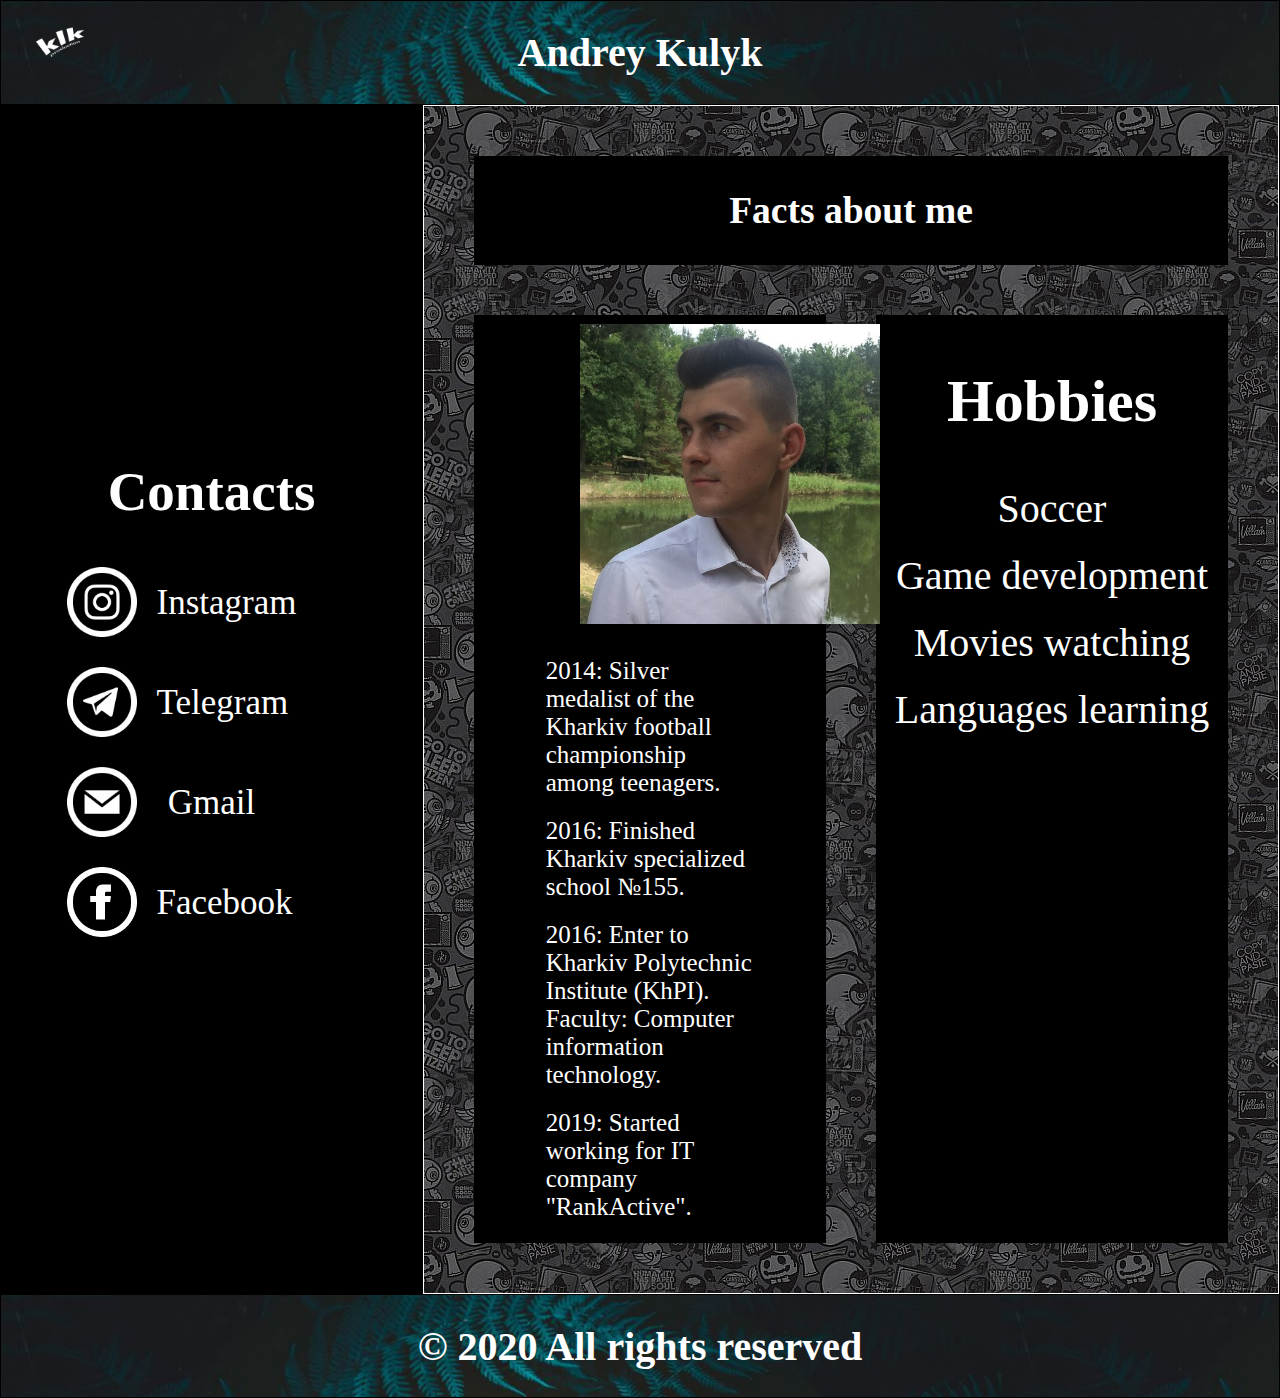
<file: LabaratoryWork1/index.html>
﻿<!DOCTYPE html>
<html lang="en">

<head>
  <meta charset="UTF-8" />
  <meta name="author" content="Andrey klk" />
  <link href="style.css" rel="stylesheet">  
  <title>Labaratory work#1</title>

<body>
  <table id="outer-table">
    <tr>
      <td id="header" colspan="3">
        <img src="images/klkprod.png" alt="klkph" width="40" height="40" />
        <h1>Andrey Kulyk</h1>
      </td>
    </tr>

    <tr id="middle">
      <td id="left">
        <h2>Contacts</h2>
        <a id="instagram" href="https://www.instagram.com/andrey.klk" target="_blank">Instagram</a>
        <a id="telegram" href="tg://resolve?domain=andreyklk">Telegram</a>
        <a id="email" href="mailto:andrey.klk.1999@gmail.com">Gmail</a>
        <a id="facebook" href="https://www.facebook.com/klk.andrey" target="_blank">Facebook</a>
      </td>
      <td id="right">
        <table id="inner-table">
          <tr id="first-line">
            <td id="topline" colspan="2">
              <h2>Facts about me</h2>
            </td>
          </tr>
          <tr id="second-line">
            <td id="first-column">
             
              <img src="images/myph.jpg" alt="andrey" width="300" height="300" /> 
              <p> 2014: Silver medalist of the Kharkiv football championship among teenagers.</p>
              <p> 2016: Finished Kharkiv specialized school №155.</p>
              <p> 2016: Enter to Kharkiv Polytechnic Institute (KhPI). Faculty: Computer information technology.</p>
              <p> 2019: Started working for IT company "RankActive".</p>
            </td>
            <td id="second-column">
              <h2>Hobbies</h2>
              <ul>
                <li>Soccer</li>
                <li>Game development</li>
                <li>Movies watching</li>
                <li>Languages learning</li>
              </ul>
            </td>
          </tr>
        </table>

      </td>
    </tr>

    <tr>
      <td id="footer" colspan="3">
        <h1>© 2020 All rights reserved</h1>
      </td>
    </tr>
  </table>
</body>

</html>
</file>
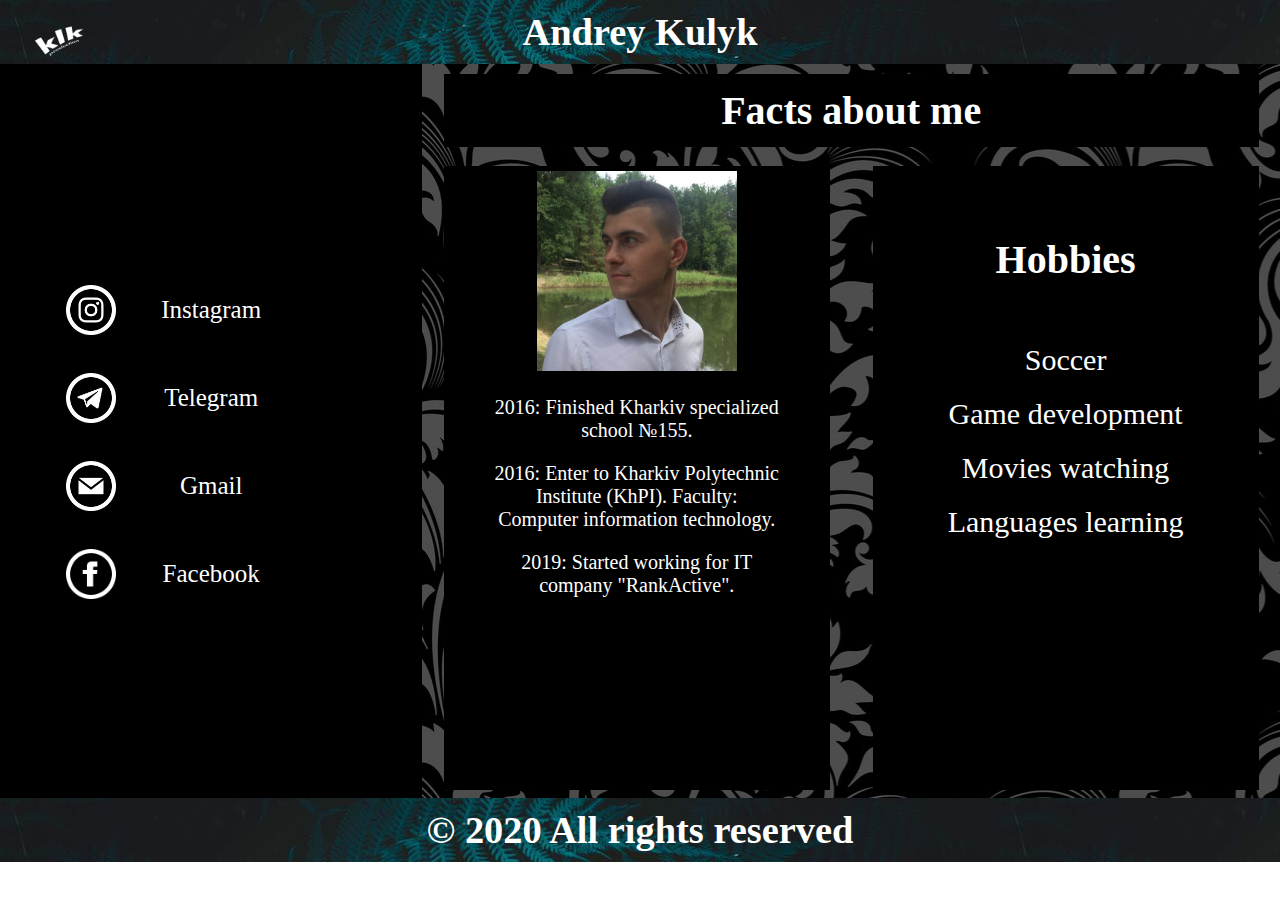
<file: LabaratoryWork2/index.html>
﻿<!DOCTYPE html>
<html lang="en">

<head>
  <meta charset="UTF-8" />
  <meta name="author" content="Andrey klk" />
  <link href="style.css" rel="stylesheet">
  <title>Labaratory work#1</title>

<body>
  <header>
    <img src="images/klkprod.png" alt="klkph" width="40" height="40" />
    <h1>Andrey Kulyk</h1>
  </header>


  <article>
    <div id="left">
      <h3>Contacts</h3>
      <a id="instagram" href="https://www.instagram.com/andrey.klk" target="_blank">Instagram</a>
      <a id="telegram" href="tg://resolve?domain=andreyklk">Telegram</a>
      <a id="email" href="mailto:andrey.klk.1999@gmail.com">Gmail</a>
      <a id="facebook" href="https://www.facebook.com/klk.andrey" target="_blank">Facebook</a>
    </div>

    <div id="right">
      <div id="topline">
        <h2>Facts about me</h2>
      </div>

      <div id="first-column">
        <img src="images/myph.jpg" alt="andrey" width="200" height="200" />
        <p> 2016: Finished Kharkiv specialized school №155.</p>
        <p> 2016: Enter to Kharkiv Polytechnic Institute (KhPI). Faculty: Computer information technology.</p>
        <p> 2019: Started working for IT company "RankActive".</p>
      </div>

      <div id="second-column">
        <h3>Hobbies</h3>
        <ul>
          <li>Soccer</li>
          <li>Game development</li>
          <li>Movies watching</li>
          <li>Languages learning</li>
        </ul>
      </div>  
    </div>
  </article>

  <footer>
    <h1>© 2020 All rights reserved</h1>
  </footer>
</body>

</html>
</file>
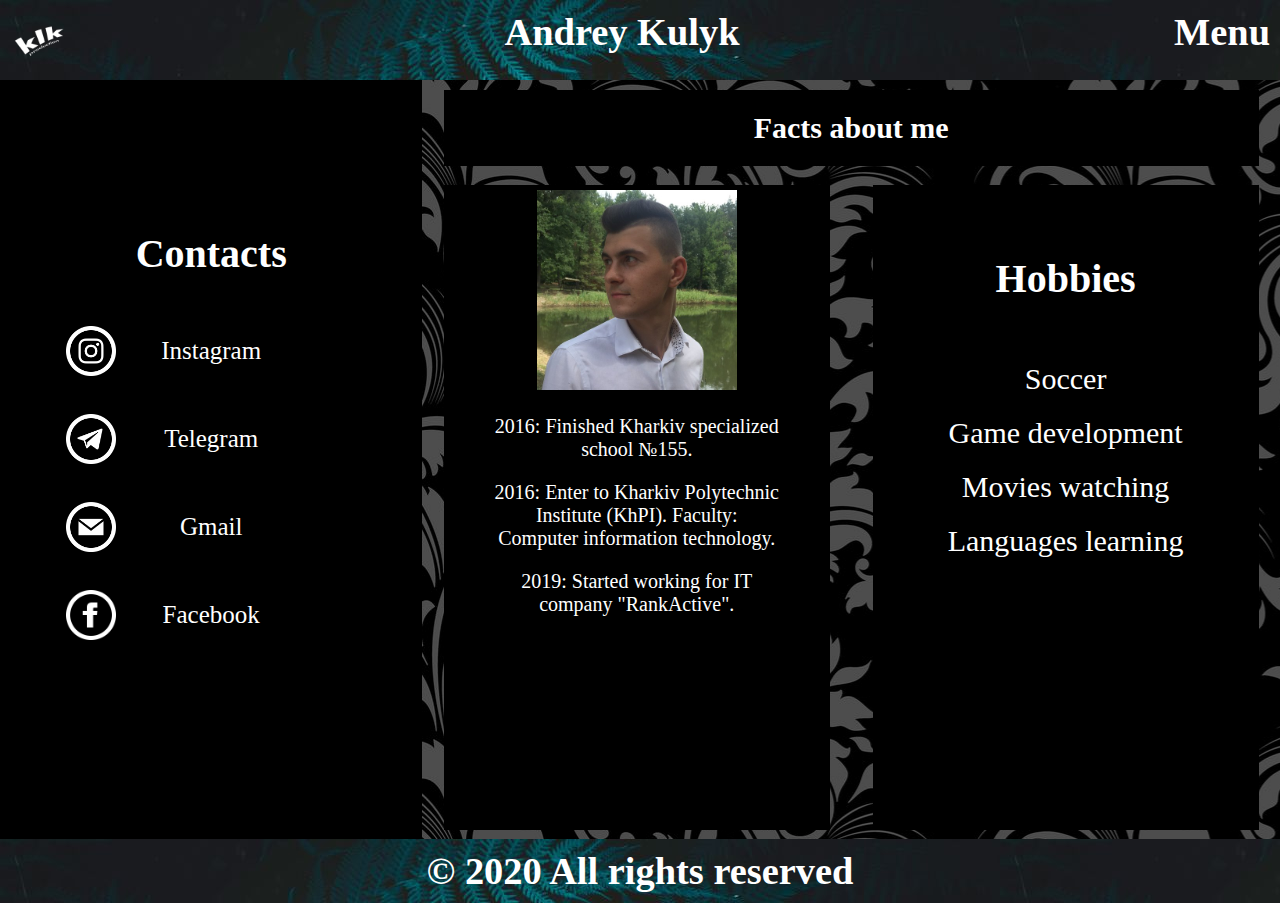
<file: LabaratoryWork3/index.html>
﻿<!DOCTYPE html>
<html lang="en">

<head>
  <meta charset="UTF-8" />
  <meta name="author" content="Andrey klk" />
  <link href="style.css" rel="stylesheet">
  <title>Labaratory work#1</title>

<body>
  <header>
    <img src="images/klkprod.png" alt="klkph" width="40" height="40" />
    <h1>Andrey Kulyk</h1>
    <div id ="menu-button">
      <h3>Menu</h3>
      <ul id="submenu">
        <li><a href="#">Resume</a></li>
        <li><a href="../LabaratoryWork4/indeximage.html#">Picture</a></li>
		<li><a href="../LabaratoryWork5/gallery.html#">Gallery</a></li>
      </ul>
  </header>


  <article>
    <div id="left">
      <h3>Contacts</h3>
      <a id="instagram" href="https://www.instagram.com/andrey.klk" target="_blank">Instagram</a>
      <a id="telegram" href="tg://resolve?domain=andreyklk">Telegram</a>
      <a id="email" href="mailto:andrey.klk.1999@gmail.com">Gmail</a>
      <a id="facebook" href="https://www.facebook.com/klk.andrey" target="_blank">Facebook</a>
    </div>

    <div id="right">
      <div id="topline">
        <h3>Facts about me</h3>
      </div>

      <div id="first-column">
        <img src="images/myph.jpg" alt="andrey" width="200" height="200" />
        <p> 2016: Finished Kharkiv specialized school №155.</p>
        <p> 2016: Enter to Kharkiv Polytechnic Institute (KhPI). Faculty: Computer information technology.</p>
        <p> 2019: Started working for IT company "RankActive".</p>
      </div>

      <div id="second-column">
        <h3>Hobbies</h3>
        <ul>
          <li>Soccer</li>
          <li>Game development</li>
          <li>Movies watching</li>
          <li>Languages learning</li>
        </ul>
      </div>  
    </div>
  </article>

  <footer>
    <h1>© 2020 All rights reserved</h1>
  </footer>
</body>

</html>
</file>
<file: LabaratoryWork4/indeximage.html>
﻿<!DOCTYPE html>
<html lang="en">

<head>
  <meta charset="UTF-8" />
  <meta name="author" content="Andrey klk" />
  <link href="style2.css" rel="stylesheet">
  <title>Labaratory work#4</title>

<body>
  <div class='flag--switzerland'></div>
</body>

</html>
</file>
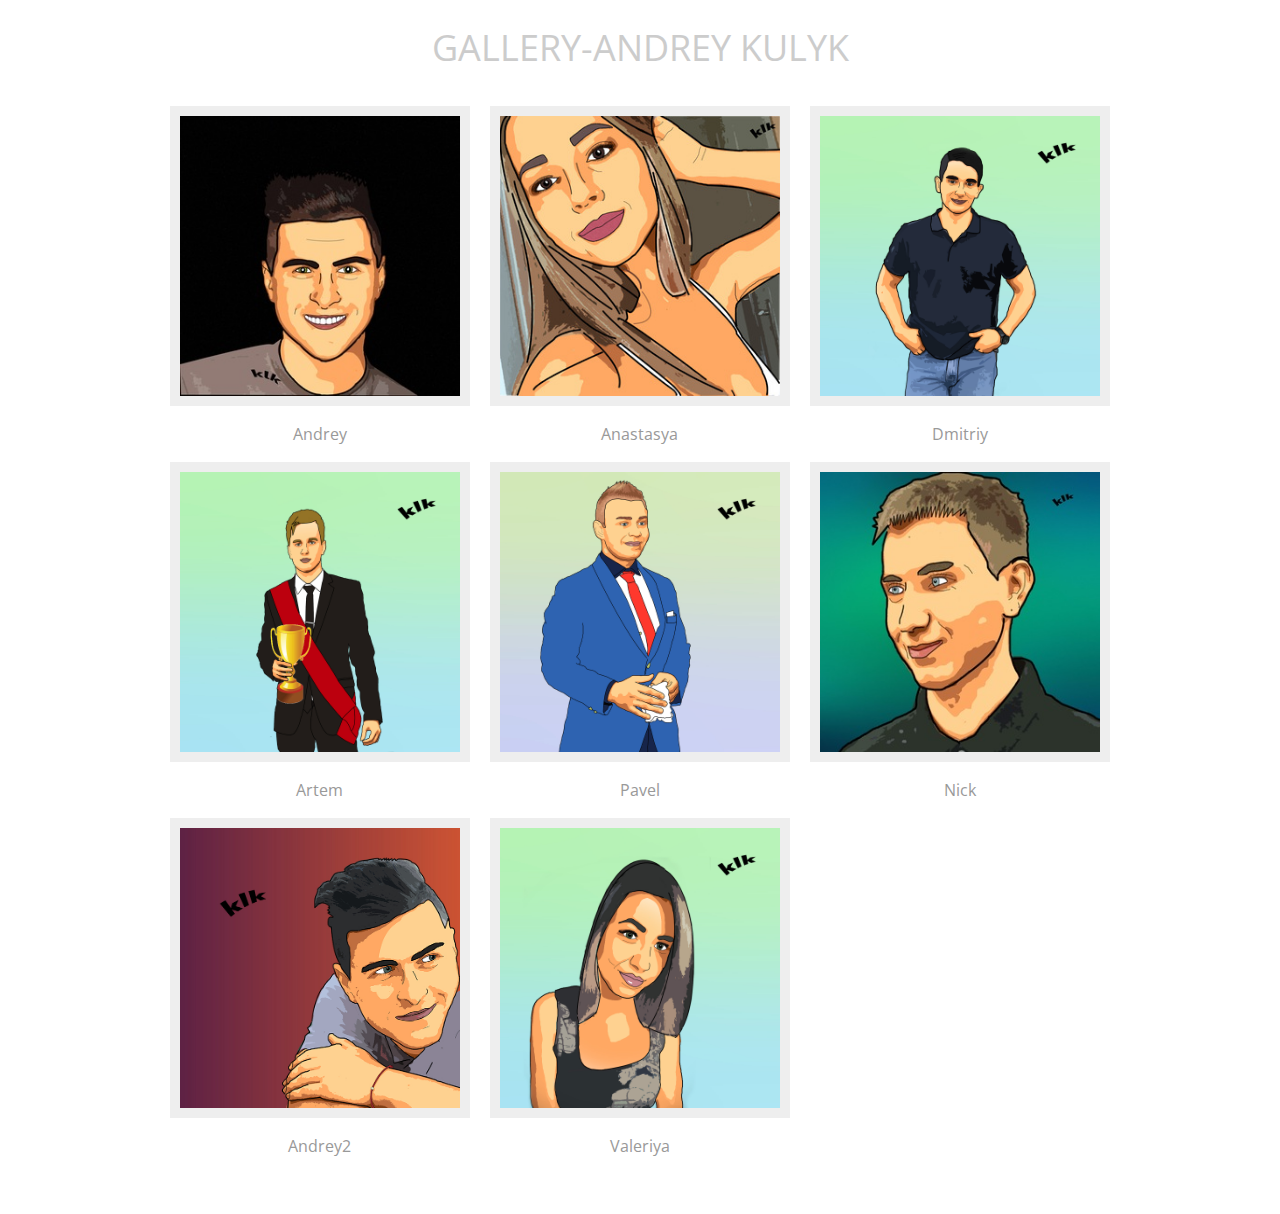
<file: LabaratoryWork5/gallery.html>
<!DOCTYPE html>
<html>
    
	<head>
		<title>Photo Gallery — Kulyk</title>
		<meta name="viewport" content="width=device-width, initial-scale=1.0">
        <meta charset="utf-8">
        <link href="css/reset.css" rel="stylesheet">
        <link href="lightbox/css/lightbox.min.css" rel="stylesheet">
        <link href="https://fonts.googleapis.com/css?family=Open+Sans:300" rel="stylesheet">
		<link href="css/style.css" rel="stylesheet">
	</head>
    
    <body>
        
        <div class="container">
        
            <h1>Gallery-Andrey Kulyk</h1>

            <div id="gallery">

                <figure class="photo">
                    <a href="img/originals/One.jpg" data-lightbox="roadtrip" data-title="Andrey"><img src="img/One_min.jpg" alt="Andrey" /></a>
                    <figcaption>Andrey</figcaption>
                </figure>

                <figure class="photo">
                    <a href="img/originals/Two.jpg" data-lightbox="roadtrip" data-title="Anastasya"><img src="img/Two_min.jpg" alt="Anastasya" /></a>
                    <figcaption>Anastasya</figcaption>
                </figure>

                <figure class="photo">
                    <a href="img/originals/Three.jpg" data-lightbox="roadtrip" data-title="Dmitriy"><img src="img/originals/Three.jpg" alt="Dmitriy" /></a>
                    <figcaption>Dmitriy</figcaption>
                </figure>

                <figure class="photo">
                    <a href="img/originals/Four.jpg" data-lightbox="roadtrip" data-title="Artem"><img src="img/originals/Four.jpg" alt="Artem" /></a>
                    <figcaption>Artem</figcaption>
                </figure>

                <figure class="photo">
                    <a href="img/originals/Five.jpg" data-lightbox="roadtrip" data-title="Pavel"><img src="img/originals/Five.jpg" alt="Pavel" /></a>
                    <figcaption>Pavel</figcaption>
                </figure>

                <figure class="photo">
                    <a href="img/originals/Six.jpg" data-lightbox="roadtrip" data-title="Nick"><img src="img/Six_min.jpg" alt="Nick" /></a>
                    <figcaption>Nick</figcaption>
                </figure>

                <figure class="photo">
                    <a href="img/originals/Seven.jpg" data-lightbox="roadtrip" data-title="Andrey2"><img src="img/originals/Seven.jpg" alt="Andrey2" /></a>
                    <figcaption>Andrey2</figcaption>
                </figure>

                <figure class="photo">
                    <a href="img/originals/Eight.jpg" data-lightbox="roadtrip" data-title="Eight"><img src="img/originals/Eight.jpg" alt="Eight" /></a>
                    <figcaption>Valeriya</figcaption>
                </figure>

               

            </div>
        </div>
        
        <script src="lightbox/js/lightbox-plus-jquery.min.js"></script>
    </body>
</html>
</file>
<file: LabaratoryWork1/style.css>
body{
  margin: 0;
  font-family: 'Bradley Hand, cursive';
}

 table,
  tr,
  td {
    border: 1px solid black;
    border-collapse: collapse;
  }

  #inner-table {
    width: 100%;
    height:1000px;
    border-collapse: separate;
    border-spacing: 50px;
    border: none;
    background-image: url(images/grass.jpg);
    
  } /* Внутренняя таблица */

  #outer-table {
    width: 100%;
  } /* Внешняя таблица */

 #header,#footer{
  background-image: url(images/firstimg.jpg);
  text-align: center;
  position: relative;
  font-size: 20px; 
  color: white;
} /* Хедер и футер */


#header img{
     display: block;
    position: absolute;
    margin: auto;
    top:10px;
    left:30px;
    height:60px;
    width: 60px;
}/* Картинка в хедере */

#left{
  width: 33%;
  padding: 200px 0;
  background: black;
} /* Левая чаасть середины */
#left h2{
  font-size: 55px;
  color: white;
  text-align: center;
} /* Заголовок контакты*/
#left a{
  margin:60px auto;
  display: block;
  font-size: 35px; 
  color: white;
  text-decoration: none;
  width:110px;
  text-align: center;
  position: relative; 
} /* Ссылки*/
#left a::before {
    display: block;
    content: "";
    width: 70px;
    height: 70px;
    left: 10px;
    position: absolute;
    top:-40%;
    left:-90px;
  }/* бефоры*/
#instagram::before {
     background-image: url(./images/instagramicon.png);
     background-size: cover;
   } 
#email::before {
    background-image: url(./images/emailicon.png);
    background-size: cover;
  }
#telegram::before {  
    background-image: url(./images/telegramicon.png);
    background-size: cover;
  }
#facebook::before {
    background-image: url(./images/facebookicon.png);
    background-size: cover;
  }
  /* картинки к контактам*/

  #topline {
    background-color: black;
    text-align: center;
    position: relative;
    font-size: 25px; 
    color: white;
  } /* вернхеий блок в правой части*/
  #first-column{
    width:50%;
    height: 85%;
    background-color: black;
    vertical-align: top;
    color: white;
    font-size: 25px; 
  } /* левый блок в правой части*/
  #first-column p{
    margin: 20px 20%;

  } 
  #first-column img{
    margin: 2% 30%;
  }/* аватарка*/


  #second-column{
    margin-top: 20px;
    width:50%;
    background-color: black;
    color: white;
    text-align: center;
    vertical-align: top;
  } /* правый блок в правой части*/

  #second-column h2{
    font-size:60px; 
  } 
  #second-column ul{
    font-size:40px; 
    list-style-type:none; 
    padding-inline-start: 0;
  } /*список хобби*/

  #second-column ul li{
    margin: 20px 0;      
  }
</file>
<file: LabaratoryWork2/style.css>
* {
   margin: 0;
   padding: 0;
 }

 body {
   font-family: 'Bradley Hand, cursive';
 }

 /* Хедер и футер */

 header, footer {
   background-image: url(images/firstimg.jpg);
   text-align: center;
   
   font-size: 1.2em;
   color: white;
   padding: 10px 0;
   width: 100%;
 }

 /* Картинка в хедере */

 header img {
   display: block;
   position: absolute;
   top: 10px;
   left: 30px;
   height: 60px;
   width: 60px;
 }

 /* Main part */

 article {
   display: flex;
   box-sizing: border-box;
 }

 article div {
   text-align: center;
 }

 /* Left */

 article>div:nth-child(1) {
   width: 33%;
   padding: 150px 0;
   background: black;
 }

 /* Заголовок контакты*/

 article div:nth-child(1) h2 {
   font-size: 40px;
   color: white;
 }

 /* Ссылки*/

 article div:nth-child(1) a {
   margin: 60px auto;
   display: block;
   font-size: 25px;
   color: white;
   text-decoration: none;
   width: 110px;
   text-align: center;
   position: relative;
 }

 /* бефоры*/

 article div:nth-child(1) a::before {
   display: block;
   content: "";
   width: 50px;
   height: 50px;
   left: 10px;
   position: absolute;
   top: -40%;
   left: -90px;
 }

 #instagram::before {
   background-image: url(./images/instagramicon.png);
   background-size: cover;
 }

 #email::before {
   background-image: url(./images/emailicon.png);
   background-size: cover;
 }

 #telegram::before {
   background-image: url(./images/telegramicon.png);
   background-size: cover;
 }

 #facebook::before {
   background-image: url(./images/facebookicon.png);
   background-size: cover;
 }

 article>div:nth-child(2) {
   display: flex;
   flex-wrap: wrap;
   background-image: url(images/fon.jpg); 
   width: 67%;
   justify-content: space-around;

 }

 /* верхний блок в правой части*/
 

 article div:nth-child(2) div:nth-child(1) {
   width: 95%;
   height: 10%;
   display: flex;
   background-color:black;
   align-items: center;
   justify-content: center;  

   font-size: 10px;
   color: white;
   margin: 10px;
   

 }
 article div:nth-child(2) div:nth-child(1) h3{
  font-size: 30px;

 }

 article div:nth-child(2) div:nth-child(2) {
   width: 45%;
   height: 85%;
   background-color:black;
   color: white;
   font-size: 20px;
   align-items: flex-end;
 }

  article div:nth-child(2) div:nth-child(2) p{
    margin: 20px 50px;
  } 
  article div:nth-child(2) div:nth-child(2) img{
    margin-top: 5px;
  }
 

 article div:nth-child(2) div:nth-child(3) {
   width: 45%;
   height: 85%;
   background-color: black;
   color: white;
   text-align: center;
 }
 article div:nth-child(2) div:nth-child(3) h3{
  font-size: 40px;
  padding-top: 70px;

 }
 article div:nth-child(2) div:nth-child(3) ul {
   font-size: 30px;
   list-style-type: none;
   padding-top: 40px;
 }

 article div:nth-child(2) div:nth-child(3) li {
   
   margin: 20px 0;
 }
</file>
<file: LabaratoryWork3/style.css>
* {
   margin: 0;
   padding: 0;
 }

 body {
  font-family: "Times New Roman", Times, serif;
 }

 /* Хедер и футер */

 header, footer {
   background-image: url(images/firstimg.jpg);
   text-align: center;
   font-size: 1.2em;
   color: white;
   padding: 10px 0;
   width: 100%;
 }
 header{
   display: flex;
   justify-content: space-between;
 }

 /* Картинка в хедере */

 header img {
   margin-left: 10px;
   display: block;
      top: 10px;
   left: 30px;
   height: 60px;
   width: 60px;
 }
 header h1{
   position:relative;
 }
  /* Меню в хедере */

 header #menu-button h3{
  font-size: 2em;
 }
 header #menu-button{
   margin-right: 10px;
   cursor: pointer;
   position: relative;
   transition: all .5s ease;
   -webkit-transition: all .5s ease;
   -moz-transition: all .5s ease;
   -ms-transition: all .5s ease;
   -o-transition: all .5s ease;
 }
 header #menu-button:hover{
   background-color:gray;
 }
 header #submenu{
   opacity:0;
   visibility: hidden;
   position: absolute;
   right: 0;
   top:100%;
   list-style: none;
   background-color: gray;
   width: 150px;
   transition: opacity .5s ease;
   -webkit-transition: opacity .5s ease;
   -moz-transition: opacity .5s ease;
   -ms-transition: opacity .5s ease;
   -o-transition: opacity .5s ease;
 }
 header #submenu li{
   cursor: pointer;
   padding: 10px 0;
   transition: background-color .5s ease;
   -webkit-transition: background-color .5s ease;
   -moz-transition: background-color .5s ease;
   -ms-transition: background-color .5s ease;
   -o-transition: background-color .5s ease;
 }
 header #submenu li:hover{
   background-color: rgb(29, 99, 78);
 }
 header #submenu li a{
  text-decoration: none;
  font-size: 1.5em;
  color: #fff;
 }
 header #menu-button:hover #submenu{
   opacity: 1;
   visibility: visible;
 }

 /* Main part */

 article {
   display: flex;
   box-sizing: border-box;
 }

 article div {
   text-align: center;
 }

 /* Left */

 article>div:nth-child(1) {
   width: 33%;
   padding: 150px 0;
   background: black;
 }

 /* Заголовок контакты*/

 article div:nth-child(1) h3 {
   font-size: 40px;
   color: white;
 }

 /* Ссылки*/

 article div:nth-child(1) a {
   margin: 60px auto;
   display: block;
   font-size: 25px;
   color: white;
   text-decoration: none;
   width: 110px;
   text-align: center;
   position: relative;
 }

 /* бефоры*/

 article div:nth-child(1) a::before {
   display: block;
   content: "";
   width: 50px;
   height: 50px;
   left: 10px;
   position: absolute;
   top: -40%;
   left: -90px;
 }

 #instagram::before {
   background-image: url(./images/instagramicon.png);
   background-size: cover;
 }

 #email::before {
   background-image: url(./images/emailicon.png);
   background-size: cover;
 }

 #telegram::before {
   background-image: url(./images/telegramicon.png);
   background-size: cover;
 }

 #facebook::before {
   background-image: url(./images/facebookicon.png);
   background-size: cover;
 }

 article>div:nth-child(2) {
   display: flex;
   flex-wrap: wrap;
   background-image: url(images/fon.jpg); 
   width: 67%;
   justify-content: space-around;

 }

 /* верхний блок в правой части*/
 

 article div:nth-child(2) div:nth-child(1) {
   width: 95%;
   height: 10%;
   display: flex;
   background-color:black;
   align-items: center;
   justify-content: center;  

   font-size: 10px;
   color: white;
   margin: 10px;
   

 }
 article div:nth-child(2) div:nth-child(1) h3{
  font-size: 30px;

 }

 article div:nth-child(2) div:nth-child(2) {
   width: 45%;
   height: 85%;
   background-color:black;
   color: white;
   font-size: 20px;
   align-items: flex-end;
 }

  article div:nth-child(2) div:nth-child(2) p{
    margin: 20px 50px;
  } 
  article div:nth-child(2) div:nth-child(2) img{
    margin-top: 5px;
  }
 

 article div:nth-child(2) div:nth-child(3) {
   width: 45%;
   height: 85%;
   background-color: black;
   color: white;
   text-align: center;
 }
 article div:nth-child(2) div:nth-child(3) h3{
  font-size: 40px;
  padding-top: 70px;

 }
 article div:nth-child(2) div:nth-child(3) ul {
   font-size: 30px;
   list-style-type: none;
   padding-top: 40px;
 }

 article div:nth-child(2) div:nth-child(3) li {
   
   margin: 20px 0;
 }
</file>
<file: LabaratoryWork4/style2.css>
.flag--switzerland {
    width: 12em;
    height: 7.5em;
    border: 1px solid #999;
    display: inline-block;
    margin: 2em;
    box-shadow: 1px 1px 1px #CCC;
    transition: all .5s;
    background: linear-gradient(red 20%, transparent 20%, transparent 80%, red 80%), linear-gradient(90deg, red 30%, transparent 30%, transparent 45%, white 45%, white 55%, transparent 55%, transparent 70%, red 70%), linear-gradient(red 42%, white 42%, white 58%, red 58%);
  }
</file>
<file: LabaratoryWork5/css/style.css>
﻿/*
* Photo Gallery — Practice
* CSS Styles
*
* Start typing your code under these comments
*/

body {
    font-family: 'Open Sans', sans-serif;
}

h1 {
    font-size: 36px;
    text-transform: uppercase;
    color: #cccccc;
    text-align: center;
    margin: 30px 0;
}

.container {
    width: 100%;
    /* ширина блока-контейнера */
    max-width: 960px;
    /* максимальная ширина контейнера */
    margin: 0 auto;
    /* этот стиль центрирует контейнер */
}

#gallery {
    margin-bottom: 50px;
}

#gallery:after {
    content: '';
    display: block;
    height: 0;
    clear: both;
}

.photo {
    float: left;
    /* говорим элементам выстраиваться один за другим */
    width: 33.333333%;
    /* устанавливаем ширину элемента */
    padding: 10px;
    /* добавляем отступы с каждой стороны */
    box-sizing: border-box;
    /* меняем способ вычисления ширины */
}

.photo img {
    display: block;
    max-width: 100%;
    height: auto;
    padding: 10px;
    background-color: #eee;
    box-sizing: border-box;
}



.photo figcaption {
    color: #999999;
    text-align: center;
    margin-top: 20px;
}
</file>
